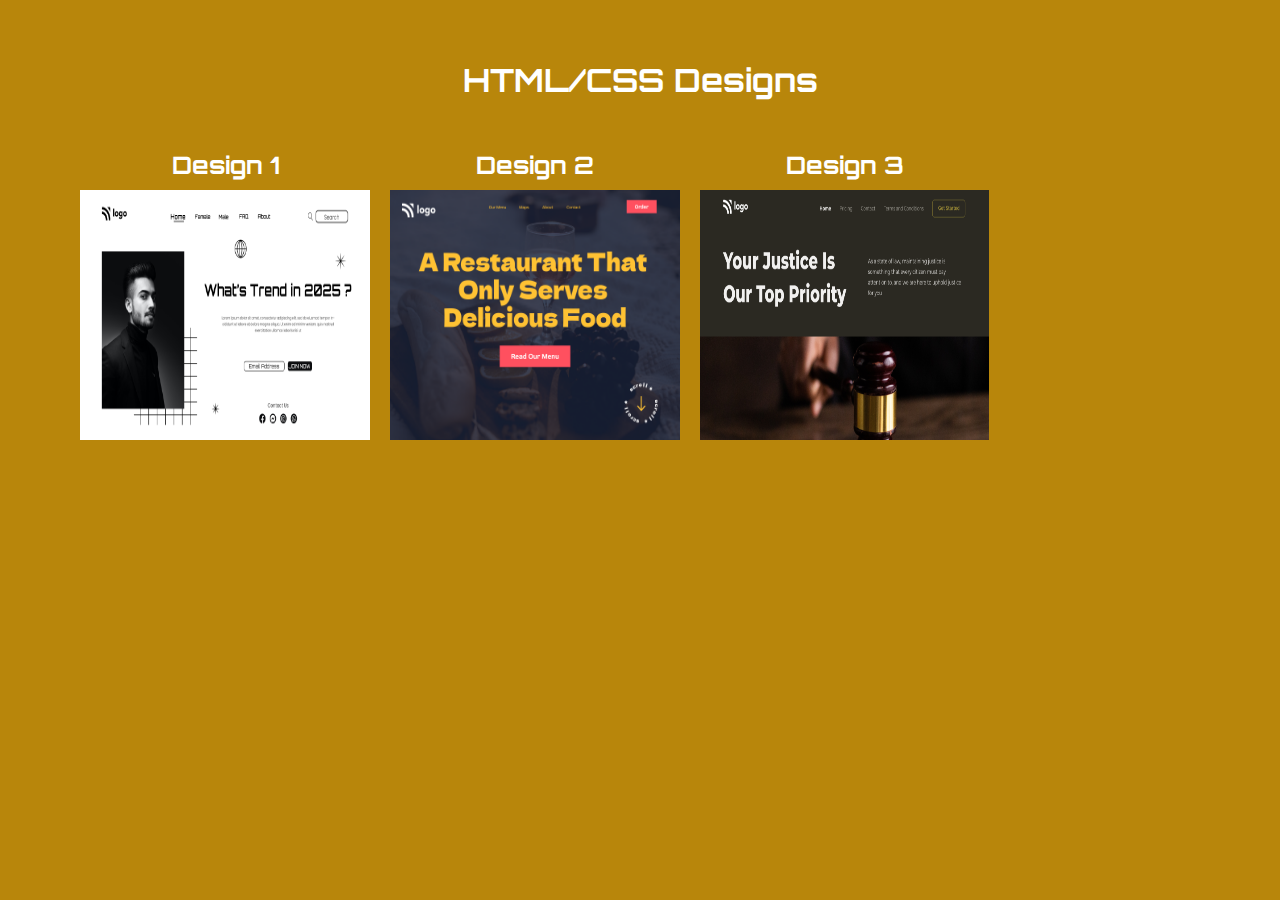
<file: index.html>
<!DOCTYPE html>
<html lang="en">
  <head>
    <meta charset="UTF-8" />
    <meta http-equiv="X-UA-Compatible" content="IE=edge" />
    <meta name="viewport" content="width=device-width, initial-scale=1.0" />
    <!-- Font Orbiton -->
    <link rel="preconnect" href="https://fonts.googleapis.com" />
    <link rel="preconnect" href="https://fonts.gstatic.com" crossorigin />
    <link
      href="https://fonts.googleapis.com/css2?family=Orbitron:wght@400;500;600;700;800&display=swap"
      rel="stylesheet"
    />
    <link rel="stylesheet" href="styles/index.css" />
    <title>HTML/CSS Designs</title>
  </head>
  <body>
    <main class="container">
      <section class="row page-heading-container">
        <div class="col-100">
          <h1 class="page-heading">HTML/CSS Designs</h1>
        </div>
      </section>
      <section class="row">
        <div class="col-25">
          <h2 class="design-heading">Design 1</h2>
          <a class="design-link" href="designs/design1.html"
            ><img
              class="design-img"
              src="assets/index/1.png"
              alt="design 1 image"
          /></a>
        </div>
        <div class="col-25">
          <h2 class="design-heading">Design 2</h2>
          <a class="design-link" href="designs/design2.html"
            ><img
              class="design-img"
              src="assets/index/2.png"
              alt="design 2 image"
          /></a>
        </div>
        <div class="col-25">
          <h2 class="design-heading">Design 3</h2>
          <a class="design-link" href="designs/design3.html"
            ><img
              class="design-img"
              src="assets/index/3.png"
              alt="design 3 image"
          /></a>
        </div>
      </section>
    </main>
  </body>
</html>
</file>
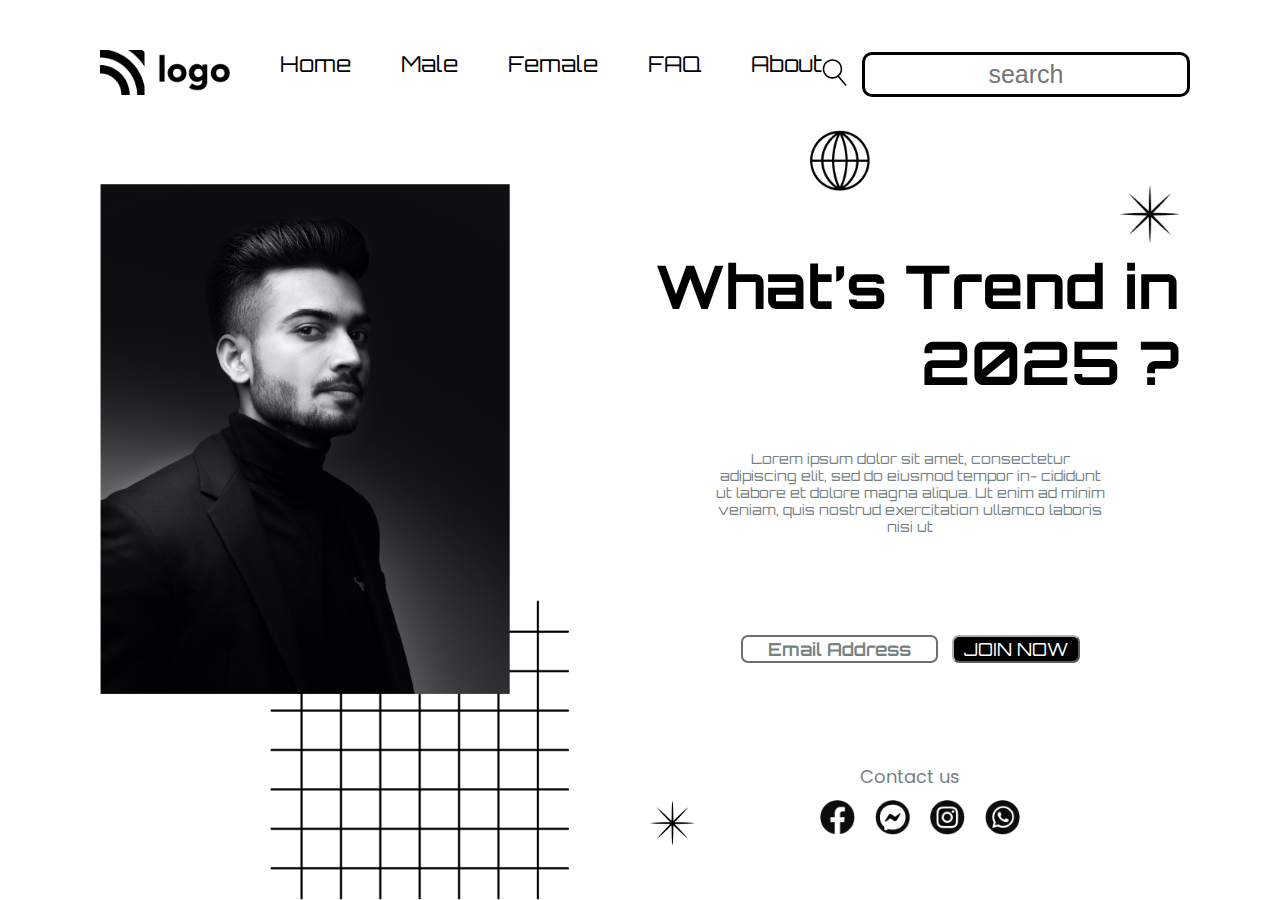
<file: designs/design1.html>
<!DOCTYPE html>
<html lang="en">
  <head>
    <meta charset="UTF-8" />
    <meta http-equiv="X-UA-Compatible" content="IE=edge" />
    <meta name="viewport" content="width=device-width, initial-scale=1.0" />
    <!-- CSS File -->
    <link rel="stylesheet" href="../../styles/design1.css" />
    <!-- Font Orbiton -->
    <link rel="preconnect" href="https://fonts.googleapis.com" />
    <link rel="preconnect" href="https://fonts.gstatic.com" crossorigin />
    <link
      href="https://fonts.googleapis.com/css2?family=Orbitron:wght@400;500;600;700;800&display=swap"
      rel="stylesheet"
    />

    <!-- FONT Poppins -->
    <link rel="preconnect" href="https://fonts.googleapis.com" />
    <link rel="preconnect" href="https://fonts.gstatic.com" crossorigin />
    <link
      href="https://fonts.googleapis.com/css2?family=Poppins:wght@200;300;400;500;600;700&display=swap"
      rel="stylesheet"
    />
    <title>Design 1</title>
  </head>
  <body>
    <div class="container">
      <!-- Navbar Section -->
      <section aria-label="navbar">
        <nav class="navbar-container">
          <div>
            <img class="brand-logo" src="/assets/design1/Logo.png" alt="brand-logo" />
          </div>
          <div>
            <ul class="list">
              <li class="list-item"><a href="#">Home</a></li>
              <li class="list-item"><a href="#">Male</a></li>
              <li class="list-item"><a href="#">Female</a></li>
              <li class="list-item"><a href="#">FAQ</a></li>
              <li class="list-item"><a href="#">About</a></li>
            </ul>
          </div>
          <div class="button-group">
            <div class="search-icon">
              <svg
                width="25"
                height="35"
                viewBox="0 0 32 35"
                fill="none"
                xmlns="http://www.w3.org/2000/svg"
              >
                <path
                  d="M13.42 25.34C6.56004 25.34 0.97998 19.76 0.97998 12.9C0.97998 6.03999 6.56004 0.459991 13.42 0.459991C20.28 0.459991 25.86 6.03999 25.86 12.9C25.87 19.76 20.28 25.34 13.42 25.34ZM13.42 2.44999C7.66004 2.44999 2.97998 7.13999 2.97998 12.89C2.97998 18.64 7.66004 23.33 13.42 23.33C19.18 23.33 23.86 18.64 23.86 12.89C23.86 7.13999 19.18 2.44999 13.42 2.44999Z"
                  fill="black"
                />
                <path
                  d="M30.35 34.4C30.07 34.4 29.7899 34.28 29.5899 34.05L19.75 22.53C19.39 22.11 19.44 21.48 19.86 21.12C20.28 20.76 20.91 20.81 21.27 21.23L31.11 32.75C31.47 33.17 31.42 33.8 31 34.16C30.81 34.32 30.58 34.4 30.35 34.4Z"
                  fill="black"
                />
              </svg>
            </div>
            <div>
              <input
                class="input-search"
                name="search"
                type="text"
                placeholder="search"
              />
            </div>
          </div>
        </nav>
      </section>
      <!-- Hero Banner Section -->
      <section aria-label="banner">
        <div class="hero-container">
          <div class="hero-container-left">
            <span class="square">
              <img src="../../assets/design1/squares.png" alt="square-pattern" />
            </span>
            <div class="hero-img">
              <img src="../../assets/design1/Image.png" alt="person-hero-iamge" />
            </div>
            <!-- Star -->
            <span class="star-bottom">
              <img src="../../assets/design1/start.png" alt="start-pattern" />
            </span>
          </div>
          <div class="hero-container-right">
            <div class="globe-star-container">
              <!-- Globe -->
              <span class="globe">
                <img src="../../assets/design1/globe.png" alt="globe-pattern" />
              </span>
              <!-- Star -->
              <span class="star">
                <img src="../../assets/design1/start.png" alt="start-pattern" />
              </span>
            </div>
            <div class="hero-heading-container">
              <h1 class="hero-heading">What’s Trend in 2025 ?</h1>
            </div>
            <div class="hero-desc-container">
              <p class="hero-description">
                Lorem ipsum dolor sit amet, consectetur adipiscing elit, sed do
                eiusmod tempor in- cididunt ut labore et dolore magna aliqua. Ut
                enim ad minim veniam, quis nostrud exercitation ullamco laboris
                nisi ut
              </p>
            </div>
            <div class="email-join-container">
              <button class="button-email">Email Address</button>
              <button class="button-join">JOIN NOW</button>
            </div>
            <div class="contact-us-container">
              <h4 class="contact-heading">Contact us</h4>
              <div class="icons">
                <span>
                  <img src="../../assets/design1/Group.png" alt="facebook-icon" />
                </span>
                <span>
                  <img src="../../assets/design1/Group (1).png" alt="messenger-icon" />
                </span>
                <span>
                  <img src="../..//assets/design1/Group (2).png" alt="instagram-icon" />
                </span>
                <span>
                  <img src="../../assets/design1/Group (3).png" alt="whatsapp-icon" />
                </span>
              </div>
            </div>
          </div>
        </div>
      </section>
    </div>
  </body>
</html>
</file>
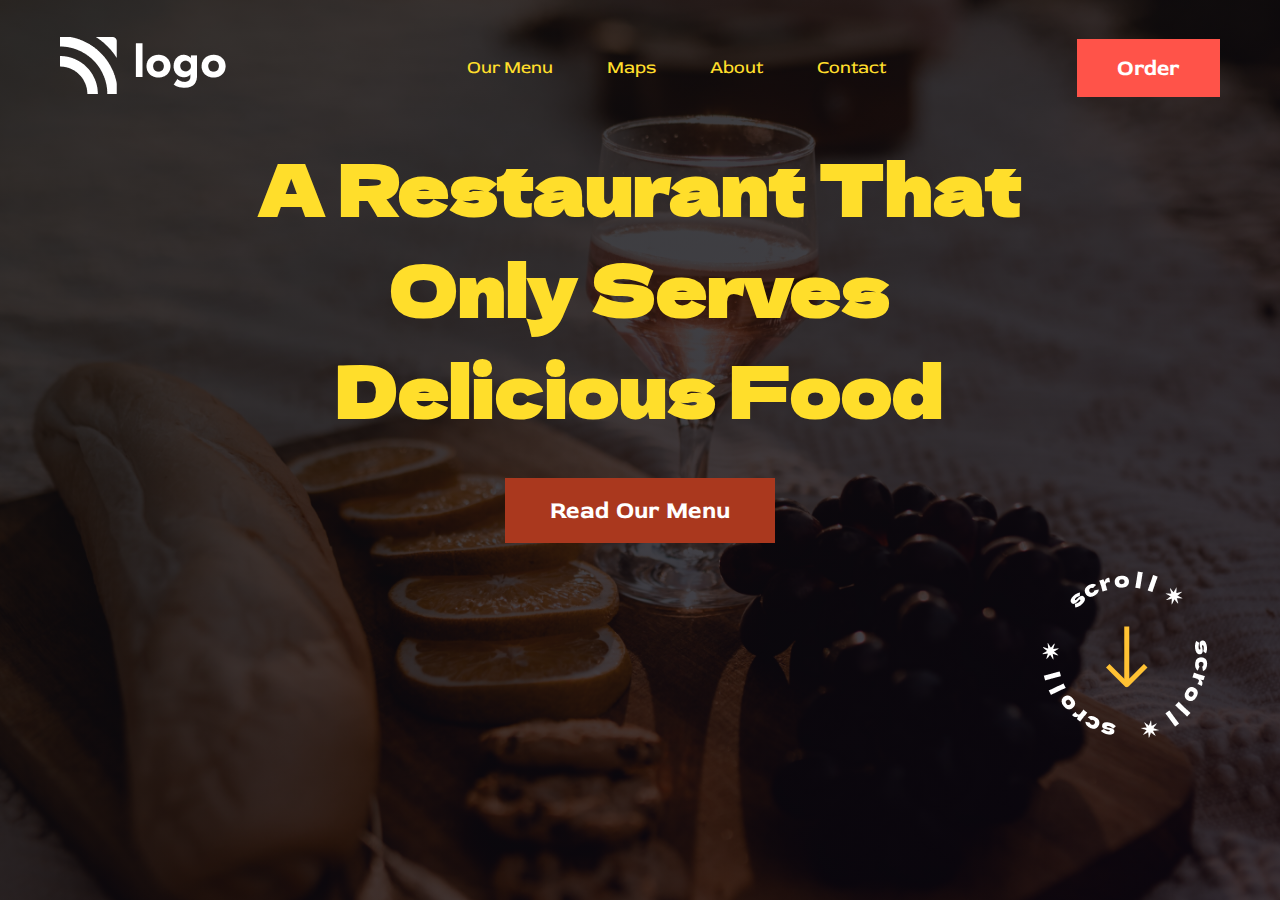
<file: designs/design2.html>
<!DOCTYPE html>
<html lang="en">
  <head>
    <meta charset="UTF-8" />
    <meta http-equiv="X-UA-Compatible" content="IE=edge" />
    <meta name="viewport" content="width=device-width, initial-scale=1.0" />
    <link rel="stylesheet" href="../../styles/design2.css" />
    <!-- Red Rose Font -->
    <link rel="preconnect" href="https://fonts.googleapis.com" />
    <link rel="preconnect" href="https://fonts.gstatic.com" crossorigin />
    <link
      href="https://fonts.googleapis.com/css2?family=Red+Rose:wght@300;400;500;600;700&display=swap"
      rel="stylesheet"
    />
    <!-- Dela Font -->
    <link rel="preconnect" href="https://fonts.googleapis.com" />
    <link rel="preconnect" href="https://fonts.gstatic.com" crossorigin />
    <link
      href="https://fonts.googleapis.com/css2?family=Dela+Gothic+One&display=swap"
      rel="stylesheet"
    />
    <title>Design 2</title>
  </head>
  <body>
    <div class="container">
      <section aria-label="navbar">
        <nav class="navbar">
          <div>
            <img src="../../assets/design2/white-logo.png" alt="logo" class="logo" />
          </div>
          <div>
            <ul class="list">
              <li class="list-item"><a href="#">Our Menu</a></li>
              <li class="list-item"><a href="#">Maps</a></li>
              <li class="list-item"><a href="#">About</a></li>
              <li class="list-item"><a href="#">Contact</a></li>
            </ul>
          </div>
          <div>
            <button class="button-small">Order</button>
          </div>
        </nav>
      </section>
      <!-- Hero Section -->
      <section aria-label="hero">
        <div class="hero">
          <h1 class="hero-heading">
            A Restaurant That Only Serves <br />Delicious Food
          </h1>
          <button class="button-large">Read Our Menu</button>
          <div class="bottom">
            <div>
              <img src="../../assets/design2/scrool.png" alt="bottom-logo" />
            </div>
          </div>
        </div>
      </section>
    </div>
  </body>
</html>
</file>
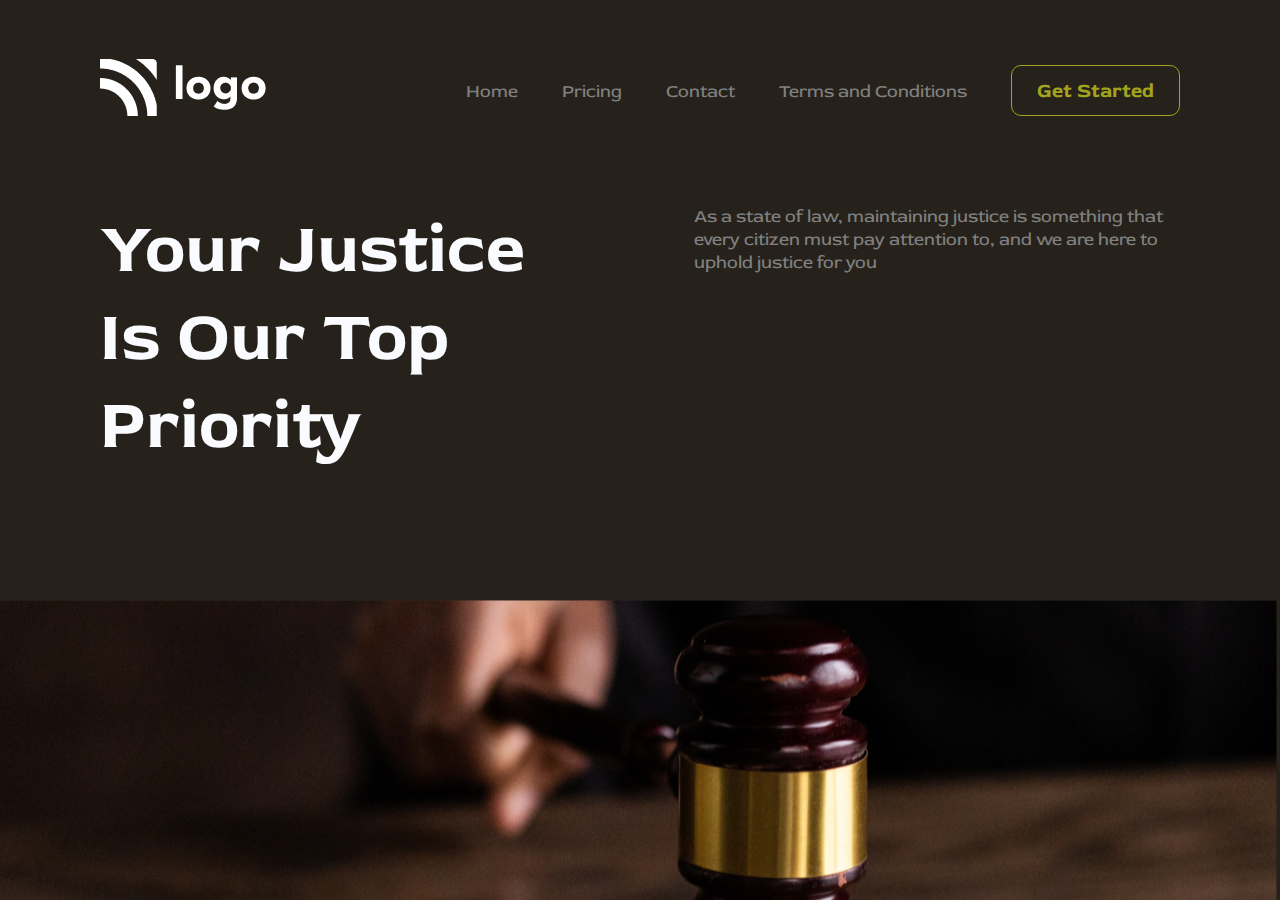
<file: designs/design3.html>
<!DOCTYPE html>
<html lang="en">
  <head>
    <meta charset="UTF-8" />
    <meta http-equiv="X-UA-Compatible" content="IE=edge" />
    <meta name="viewport" content="width=device-width, initial-scale=1.0" />
    <link rel="stylesheet" href="../styles/design3.css" />
    <!-- Red Rose Font -->
    <link rel="preconnect" href="https://fonts.googleapis.com" />
    <link rel="preconnect" href="https://fonts.gstatic.com" crossorigin />
    <link
      href="https://fonts.googleapis.com/css2?family=Red+Rose:wght@300;400;500;600;700&display=swap"
      rel="stylesheet"
    />
    <!-- Dela Font -->
    <link rel="preconnect" href="https://fonts.googleapis.com" />
    <link rel="preconnect" href="https://fonts.gstatic.com" crossorigin />
    <link
      href="https://fonts.googleapis.com/css2?family=Dela+Gothic+One&display=swap"
      rel="stylesheet"
    />
    <title>Document</title>
  </head>
  <body>
    <div class="container">
      <section aria-label="navbar">
        <nav class="navbar">
          <div>
            <img src="../assets/design3/white-logo.png" alt="logo" class="logo" />
          </div>
          <div>
            <ul class="list">
              <li class="list-item"><a href="#">Home</a></li>
              <li class="list-item"><a href="#">Pricing</a></li>
              <li class="list-item"><a href="#">Contact</a></li>
              <li class="list-item"><a href="#">Terms and Conditions</a></li>
            </ul>
            <button class="button-small">Get Started</button>
          </div>
        </nav>
      </section>
      <!-- Hero Section -->
      <section aria-label="hero">
        <div class="hero">
          <h1 class="hero-heading">
            Your Justice Is Our Top Priority
          </h1>
          <p class="hero-desc">
            As a state of law, maintaining justice is something that every
            citizen must pay attention to, and we are here to uphold justice for
            you
          </p>
        </div>
      </section>
      <div class="back-img">
        <img src="../assets/design3/3.png" alt="" />
      </div>
    </div>
  </body>
</html>
</file>
<file: styles/index.css>
* {
    padding: 0;
    margin: 0;
    box-sizing: border-box;
    font-family: "Orbitron", sans-serif;
}

body{
    margin: 60px;
    background-color: #b8860b;
}

.container {
    display: flex;
    flex-direction: column;
}

.row {
    display: flex;
    flex-direction: row;
    justify-content: flex-start;
    align-items: flex-start;
}

.col-100 {
    width: 100%;
}

.col-25 {
    width: 25%;
    margin-left: 20px;
}
 
.page-heading-container {
    margin-bottom: 50px;
}

.page-heading {
    color:#ffffff;
    text-align: center;
}

.design-heading {
    margin-bottom: 10px;
    text-align: center;
    color: #ffffff;
}

.design-link:hover{
    opacity: 0.7;
}

.design-img{
    width: 100%;
    height: 250px;
}
</file>
<file: styles/design1.css>
* {
    padding: 0;
    margin: 0;
  }
  
  body {
    height: 100%;
    font-family: "Orbitron", sans-serif;
    margin: 50px 100px 0;
  }
  
  .navbar-container {
    display: flex;
    flex-direction: row;
    justify-content: space-between;
    height: 20%;
    margin-bottom: 85px;
  }
  
  .brand-logo {
    width: 130px;
  }
  
  .list {
    flex: 2;
    display: flex;
    flex-direction: row;
    align-items: center;
    justify-content: center;
    list-style-type: none;
  }
  
  .list-item {
    display: inline;
    font-size: 22px;
    margin-left: 50px;
  }
  
  .list-item a {
    color: #000000;
    text-decoration: none;
  }
  
  .list-item a:hover,
  a:active,
  a:focus {
    font-weight: 900;
    color: #000000;
    border-bottom: 3px solid;
  }
  
  .button-group {
    display: flex;
    justify-content: space-between;
    align-items: center;
  }
  
  .input-search {
    border: 3px solid;
    padding: 5px 0;
    border-radius: 10px;
    margin-left: 15px;
    font-size: 25px;
    text-align: center;
  }
  
  .hero-container {
    display: flex;
    justify-content: space-between;
    height: 80%;
  }
  
  hero-container-left {
    overflow: hidden;
  }
  
  .hero-img img {
    height: 510px;
    margin: 0;
  }
  
  .square img {
    position: absolute;
    bottom: 0;
    left: 270px;
    z-index: -1;
    height: 300px;
  }
  
  .hero-container-right {
    /* display: flex;
    flex-direction: column;
    justify-content: flex-start;
    align-items: flex-end; */
  }
  
  .globe-star-container {
    display: flex;
    justify-content: space-between;
  }
  
  .globe img,
  .star img {
    width: 60px;
  }
  
  .globe img {
    position: absolute;
    left: 810px;
    top: 130px;
  }
  
  .star-bottom {
    position: absolute;
    left: 650px;
    bottom: 50px;
  }
  
  .star-bottom img {
    width: 45px;
  }
  
  .hero-heading-container {
    text-align: right;
  }
  
  .hero-heading {
    font-size: 60px;
  }
  
  .hero-desc-container {
    padding: 50px 70px 50px 200px;
    text-align: center;
  }
  
  .hero-description {
    font-size: 14px;
    color: #758283;
  }
  
  .email-join-container {
    padding: 50px 70px 50px 200px;
    text-align: center;
  }
  
  .button-email {
    background-color: #ffffff;
    padding: 1px 25px;
    font-size: 18px;
    color: #758283;
    border-radius: 7px;
    font-family: "Orbitron", sans-serif;
    border: 2px solid #6d6f70;
    font-weight: 600;
  }
  
  .button-join {
    margin-left: 10px;
    background-color: #000000;
    border-color: #000000;
    padding: 1px 10px;
    font-size: 18px;
    color: #ffffff;
    border-radius: 7px;
    font-family: "Orbitron", sans-serif;
    border-color: #abaeb0;
  }
  
  .contact-us-container {
    padding: 50px 70px 0 200px;
    text-align: center;
  }
  
  .contact-heading {
    color: #758283;
    font-family: "Poppins", sans-serif;
    font-size: 18px;
    font-weight: normal;
  }
  
  .icons {
    margin-top: 10px;
    display: flex;
    justify-content: center;
    align-items: flex-start;
  }
  
  .icons span {
    margin-left: 20px;
  }
  
  .icons span img {
    width: 35px;
  }
</file>
<file: styles/design2.css>
* {
    margin: 0;
    padding: 0;
    box-sizing: border-box;
    font-family: "Red Rose", cursive;
  }
  
  body {
    background-image: linear-gradient(
        to right bottom,
        rgba(10, 10, 10, 0.781),
        rgba(6, 1, 14, 0.705)
      ),
      url("../../assets/design2/pexels-maxyne-barcel-10402282 1.png");
    background-repeat: no-repeat;
    background-size: cover;
    background-position: top;
    height: 100vh;
    margin: 0 60px;
  }
  
  /* ------------------------------ */
  /* ---------- NAVBAR ------------ */
  /* ------------------------------ */
  .navbar {
    display: flex;
    flex-direction: row;
    justify-content: space-between;
    align-items: center;
    height: 15vh;
  }
  
  .list {
    list-style-type: none;
  }
  
  .list-item {
    display: inline;
    margin-left: 50px;
    color: #ffde2b;
    font-size: 18px;
  }
  
  .list-item a {
    color: #ffde2b;
    text-decoration: none;
  }
  
  .list-item a {
    color: #ffde2b;
    text-decoration: none;
  }
  
  .list-item a:active,
  a:focus,
  a:hover {
    color: #ffde2b;
    text-decoration: underline;
    font-weight: bold;
  }
  
  .button-small {
    background-color: #ff5349;
    padding: 15px 40px;
    border: none;
    font-size: 22px;
    font-weight: bold;
    color: #ffffff;
  }
  /* ------------------------------ */
  /* ---------- HERO ------------ */
  /* ------------------------------ */
  .hero {
    height: 85vh;
    text-align: center;
  }
  
  .hero-heading {
    color: #ffde2b;
    font-size: 70px;
    font-weight: bold;
    text-align: center;
    font-family: "Dela Gothic One", cursive;
    width: 68%;
    margin: auto;
  }
  
  .button-large {
    background-color: #aa381e;
    padding: 18px 45px;
    font-size: 24px;
    color: #ffffff;
    font-weight: bold;
    border: none;
    margin-top: 40px;
  }
  
  .bottom {
    text-align: right;
    margin-top: 20px;
  }
</file>
<file: styles/design3.css>
* {
  margin: 0;
  padding: 0;
  box-sizing: border-box;
  font-family: "Red Rose", cursive;
}

body {
  background-color: rgb(38, 34, 27);
  height: 100vh;
}

.navbar {
  display: flex;
  justify-content: space-between;
  align-items: center;
  margin-left: 100px;
  margin-right: 100px;
  height: 20vh;
}

.list-container {
  display: inline;
}

.list {
  list-style-type: none;
}

.list-item {
  display: inline;
  margin-left: 40px;
}

.list-item a {
  color: #808080;
  text-decoration: none;
  font-size: 18px;
}

.list-item a:hover,
a:focus,
a:active {
  color: #ffffff;
  text-decoration: none;
  font-weight: bold;
}

.list,
.button-small {
  display: inline;
}

.button-small {
  margin-left: 40px;
  padding: 12px 25px;
  border: 1px solid #a3a31d;
  border-radius: 10px;
  background: transparent;
  font-size: 20px;
  font-weight: bold;
  color: #a3a31d;
}

.hero {
  display: flex;
  justify-content: space-between;
  align-items: flex-start;
  margin: 25px 100px 25px 100px;
}

.hero-heading {
  width: 45%;
  font-size: 70px;
  font-weight: bold;
  color: #fafbff;
}

.hero-desc {
  width: 45%;
  font-size: 18px;
  color: #808080;
  text-align: left;
}

.back-img img {
  /* background-image: url("./assets/3.png");
  width: 100%;
  height: 100%; */
  width: 100%;
  height: 300px;
  position: absolute;
  bottom: 0;
}
</file>
